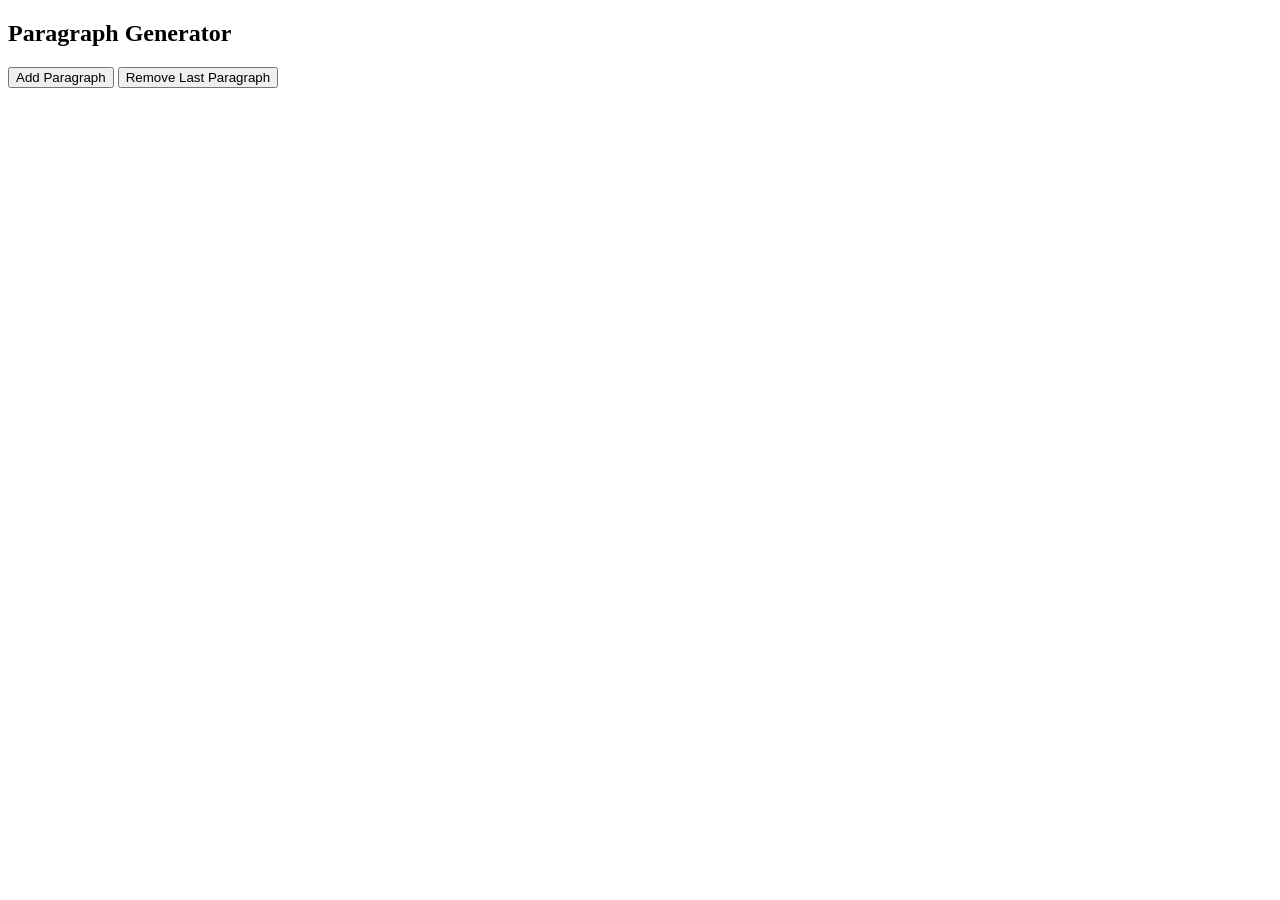
<file: Day13/index.html>
<!DOCTYPE html>
<html lang="en">
<head>
    <meta charset="UTF-8">
    <meta name="viewport" content="width=device-width, initial-scale=1.0">
    <title>Paragraph Manipulation</title>
</head>
<body>

    <h2>Paragraph Generator</h2>

    <!-- Buttons to add and remove paragraphs -->
    <button id="addParaBtn">Add Paragraph</button>
    <button id="removeParaBtn">Remove Last Paragraph</button>

    <!-- Container where paragraphs will be added -->
    <div id="paraContainer"></div>

    <script>
        // Select the container div
        const container = document.getElementById("paraContainer");

        // Select buttons
        const addBtn = document.getElementById("addParaBtn");
        const removeBtn = document.getElementById("removeParaBtn");

        // Function to add a new paragraph
        addBtn.addEventListener("click", function () {
            // Create a new paragraph element
            const newPara = document.createElement("p");

            // Add text inside the paragraph
            newPara.textContent = "This is a new paragraph.";

            // Append paragraph to container
            container.appendChild(newPara);
        });

        // Function to remove last added paragraph
        removeBtn.addEventListener("click", function () {
            // Check if container has at least one paragraph
            if (container.lastChild) {
                // Remove the last child (last added paragraph)
                container.removeChild(container.lastChild);
            }
        });
    </script>

</body>
</html>
</file>
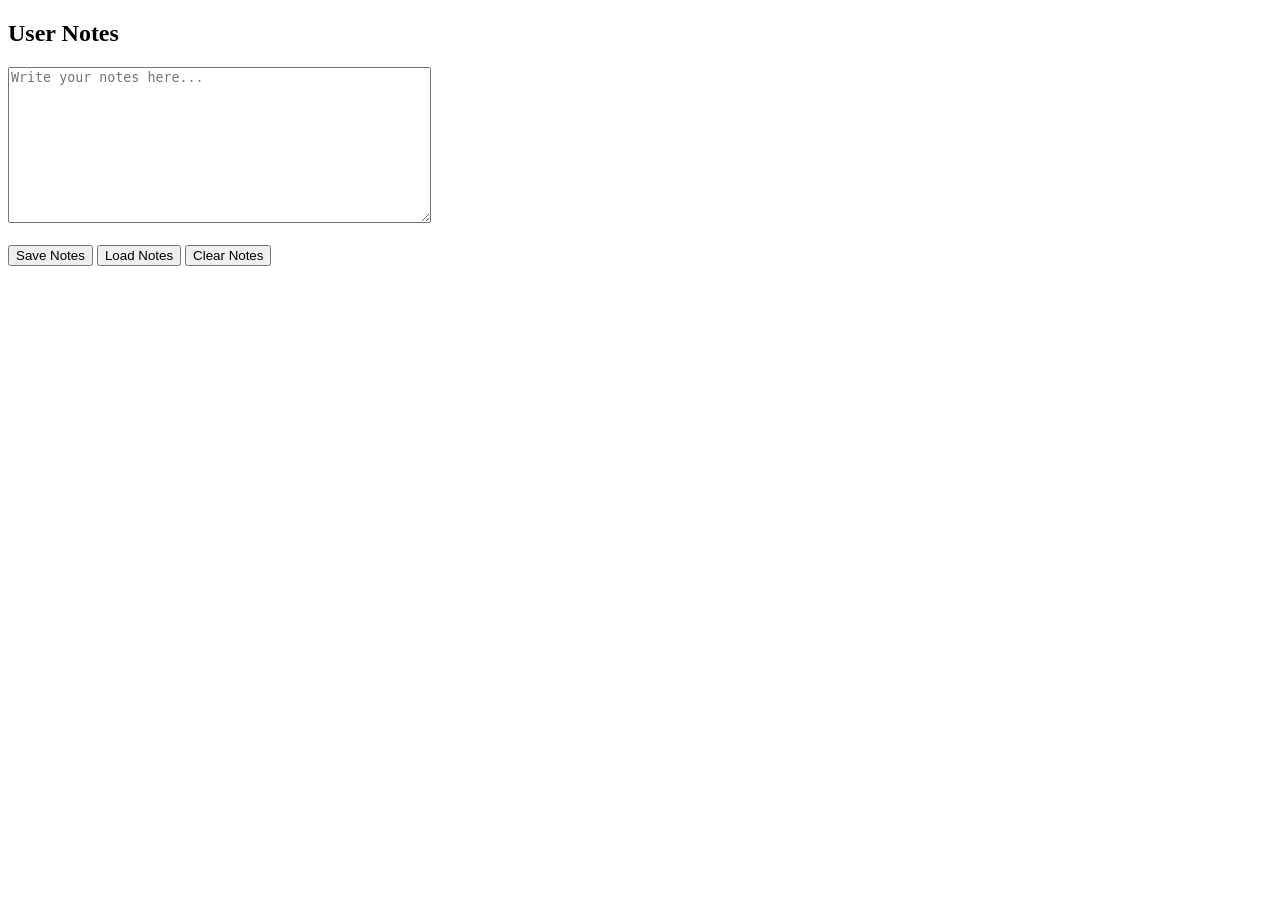
<file: Day13/localStorage.html>
<!DOCTYPE html>
<html lang="en">
<head>
    <meta charset="UTF-8">
    <meta name="viewport" content="width=device-width, initial-scale=1.0">
    <title>User Notes App</title>
</head>
<body>

    <h2>User Notes</h2>

    <!-- Text area where user will write notes -->
    <textarea id="notesArea" rows="10" cols="50" placeholder="Write your notes here..."></textarea>
    <br><br>

    <!-- Buttons for saving, loading and clearing notes -->
    <button id="saveBtn">Save Notes</button>
    <button id="loadBtn">Load Notes</button>
    <button id="clearBtn">Clear Notes</button>

    <script>
        // Selecting the textarea element
        const notesArea = document.getElementById("notesArea");

        // On page load → load notes automatically if present in localStorage
        window.addEventListener("DOMContentLoaded", function () {
            const savedNotes = localStorage.getItem("userNotes");

            // If notes exist → display them in the textarea
            if (savedNotes) {
                notesArea.value = savedNotes;
            }
        });

        // Save Notes Button
        document.getElementById("saveBtn").addEventListener("click", function () {
            const notes = notesArea.value.trim(); // Remove extra spaces

            // Validation: Prevent saving empty notes
            if (notes === "") {
                alert("Please write something before saving!");
                return;
            }

            // Save to localStorage
            localStorage.setItem("userNotes", notes);
            alert("Notes saved successfully!");
        });

        // Load Notes Button
        document.getElementById("loadBtn").addEventListener("click", function () {
            const savedNotes = localStorage.getItem("userNotes");

            if (savedNotes) {
                notesArea.value = savedNotes;
                alert("Notes loaded!");
            } else {
                alert("No saved notes found!");
            }
        });

        // Clear Notes Button
        document.getElementById("clearBtn").addEventListener("click", function () {
            localStorage.removeItem("userNotes"); // Remove notes
            notesArea.value = ""; // Clear textarea
            alert("Notes cleared!");
        });
    </script>

</body>
</html>
</file>
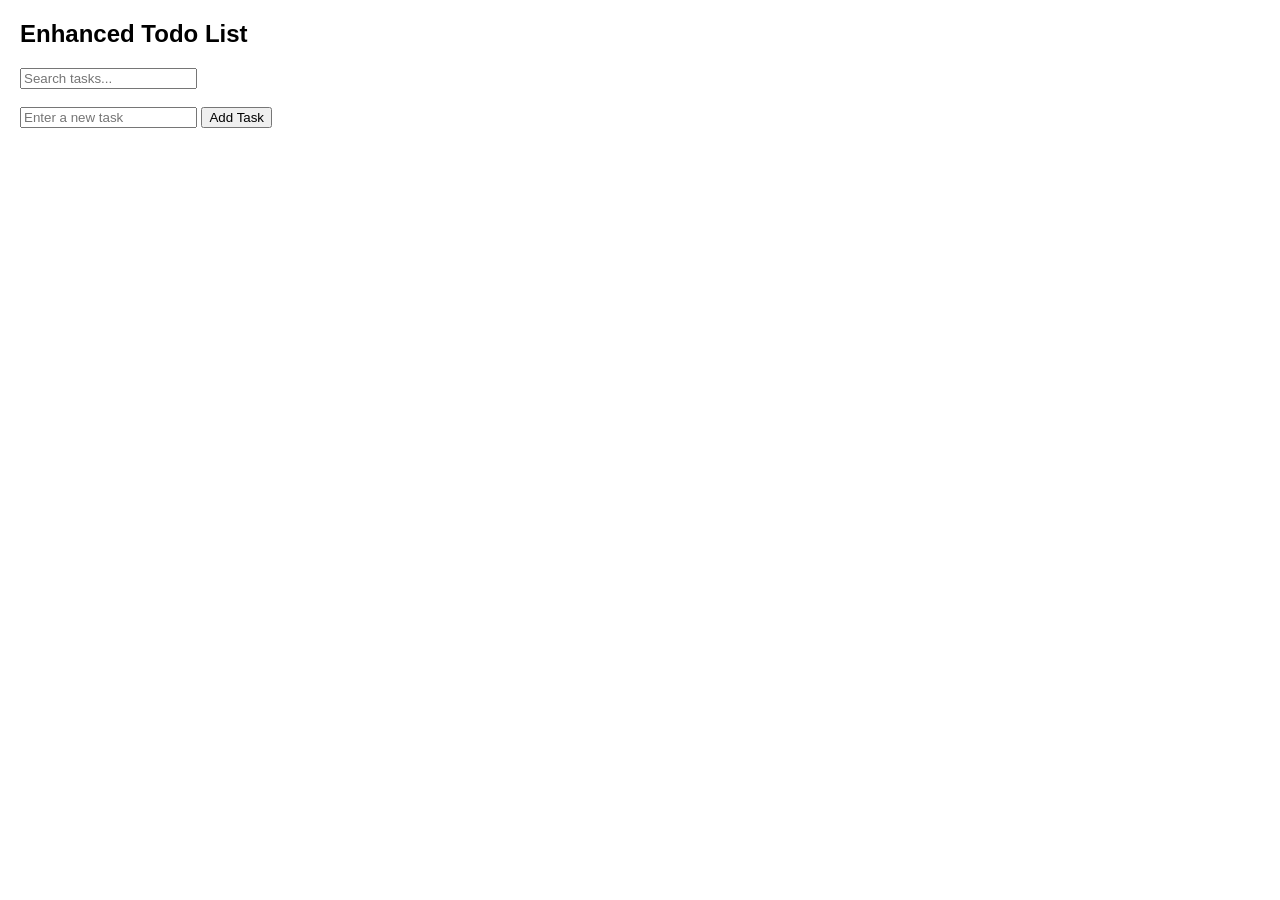
<file: Day13/todoList.html>
<!DOCTYPE html>
<html lang="en">
<head>
    <meta charset="UTF-8">
    <meta name="viewport" content="width=device-width, initial-scale=1.0">
    <title>Enhanced Todo List</title>

    <style>
        body {
            font-family: Arial, sans-serif;
            margin: 20px;
        }

        #todoList li {
            display: flex;
            justify-content: space-between;
            align-items: center;
            background: #f3f3f3;
            padding: 10px;
            margin-bottom: 8px;
            border-radius: 5px;
        }

        .completed {
            text-decoration: line-through;
            color: gray;
        }

        button {
            cursor: pointer;
        }
    </style>
</head>
<body>

    <h2>Enhanced Todo List</h2>

    <!-- Search Bar -->
    <input type="text" id="searchBar" placeholder="Search tasks..." />

    <br><br>

    <!-- Input to add new tasks -->
    <input type="text" id="taskInput" placeholder="Enter a new task">
    <button id="addBtn">Add Task</button>

    <ul id="todoList"></ul>

    <script>
        // Array to store tasks (id, text, completed)
        let tasks = [];

        // DOM elements
        const taskInput = document.getElementById("taskInput");
        const addBtn = document.getElementById("addBtn");
        const todoList = document.getElementById("todoList");
        const searchBar = document.getElementById("searchBar");

        // Load tasks from localStorage when page loads
        window.addEventListener("DOMContentLoaded", () => {
            const savedTasks = localStorage.getItem("tasks");

            if (savedTasks) {
                tasks = JSON.parse(savedTasks);
            }
            renderTasks(tasks);
        });

        // Save tasks array to localStorage
        function saveToLocalStorage() {
            localStorage.setItem("tasks", JSON.stringify(tasks));
        }

        // Add a new task
        addBtn.addEventListener("click", () => {
            const text = taskInput.value.trim();
            if (text === "") {
                alert("Task cannot be empty!");
                return;
            }

            const newTask = {
                id: Date.now(),     // Unique ID
                text: text,
                completed: false
            };

            tasks.push(newTask);
            saveToLocalStorage();
            renderTasks(tasks);

            taskInput.value = "";
        });

        // Render tasks to the UI
        function renderTasks(taskArray) {
            todoList.innerHTML = ""; // Clear displayed list

            taskArray.forEach(task => {
                const li = document.createElement("li");

                const span = document.createElement("span");
                span.textContent = task.text;

                // Apply completed style if needed
                if (task.completed) {
                    span.classList.add("completed");
                }

                // Toggle completion on click
                span.addEventListener("click", () => {
                    task.completed = !task.completed;
                    saveToLocalStorage();
                    renderTasks(tasks);
                });

                // Delete button
                const deleteBtn = document.createElement("button");
                deleteBtn.textContent = "Delete";

                deleteBtn.addEventListener("click", () => {
                    tasks = tasks.filter(t => t.id !== task.id);
                    saveToLocalStorage();
                    renderTasks(tasks);
                });

                li.appendChild(span);
                li.appendChild(deleteBtn);
                todoList.appendChild(li);
            });
        }

        // Search tasks in real time
        searchBar.addEventListener("input", () => {
            const keyword = searchBar.value.toLowerCase();

            const filteredTasks = tasks.filter(task =>
                task.text.toLowerCase().includes(keyword)
            );

            renderTasks(filteredTasks);
        });
    </script>

</body>
</html>
</file>
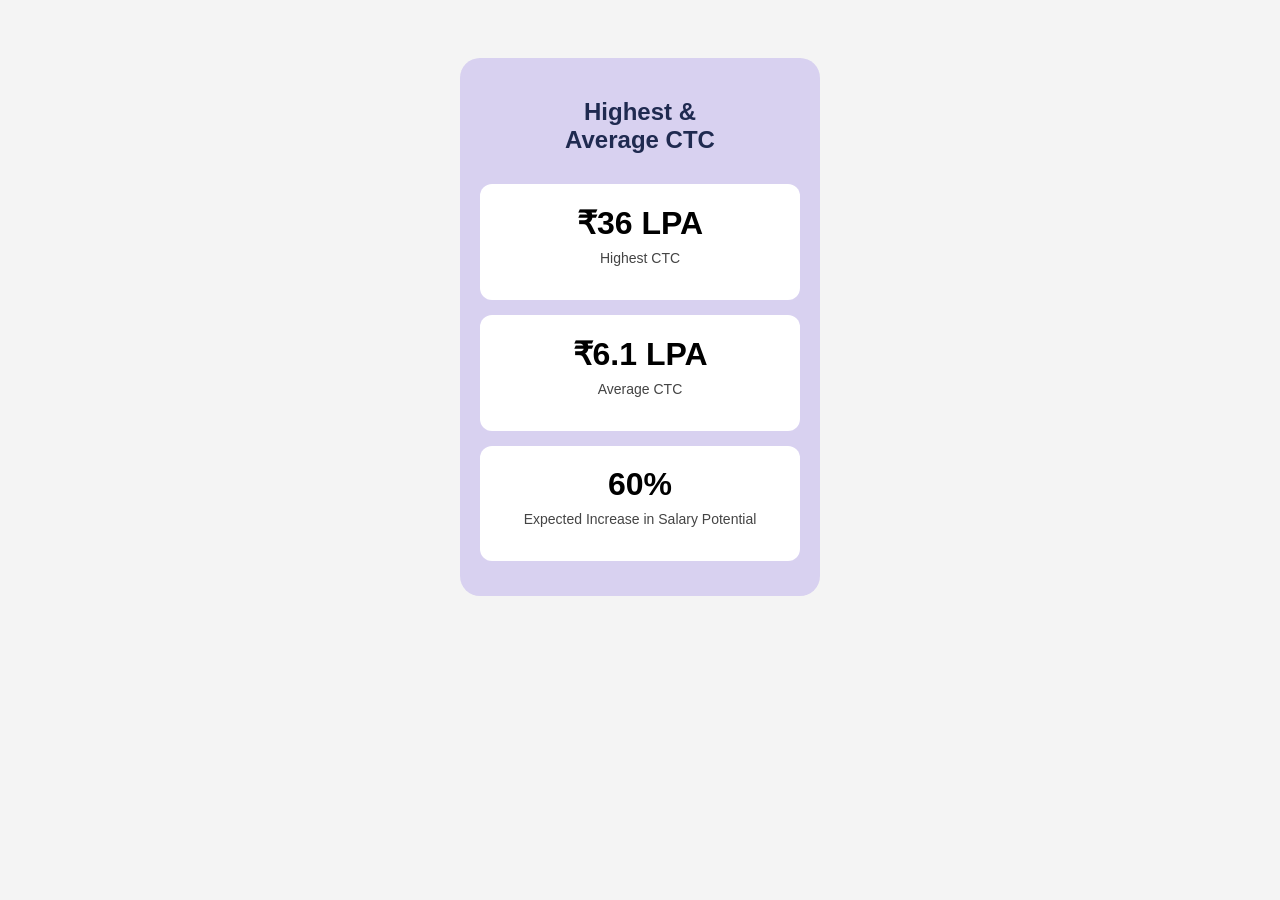
<file: Day2/verticalbox.html>
<!DOCTYPE html>
<html lang="en">
<head>
  <meta charset="UTF-8">
  <meta name="viewport" content="width=device-width, initial-scale=1.0">
  <title>Vertical Box</title>

  <style>
    body {
      background-color: #f4f4f4;
      display: flex;
      justify-content: center;
      padding-top: 50px;
      font-family: Arial, sans-serif;
    }

    .main-box {
      width: 320px;
      padding: 20px;
      background-color: #d8d1f0;
      border-radius: 20px;
    }

    .main-box h2 {
      text-align: center;
      margin-bottom: 30px;
      color: #1f2a50;
    }

    .inner-box {
      background-color: white;
      padding: 20px;
      border-radius: 12px;
      margin-bottom: 15px;
      text-align: center;
    }

    .inner-box h1 {
      margin: 0;
      font-size: 32px;
      font-weight: bold;
    }

    .inner-box p {
      margin-top: 8px;
      font-size: 14px;
      color: #444;
    }
  </style>
</head>
<body>

<div class="main-box">
  <h2>Highest &<br>Average CTC</h2>

  <div class="inner-box">
    <h1>₹36 LPA</h1>
    <p>Highest CTC</p>
  </div>

  <div class="inner-box">
    <h1>₹6.1 LPA</h1>
    <p>Average CTC</p>
  </div>

  <div class="inner-box">
    <h1>60%</h1>
    <p>Expected Increase in Salary Potential</p>
  </div>
</div>

</body>
</html>
</file>
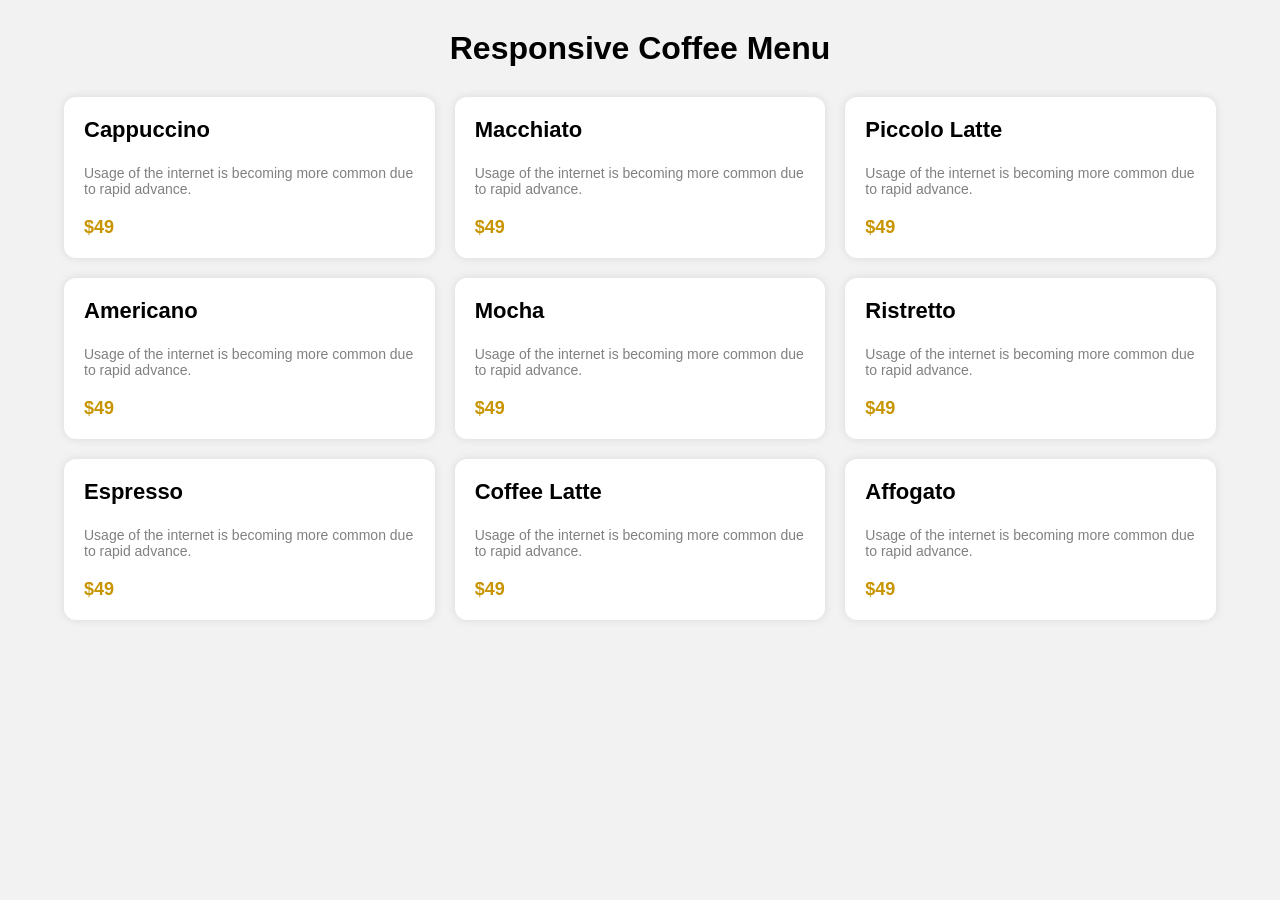
<file: Day4/responsive.html>
<!DOCTYPE html>
<html lang="en">
<head>
    <meta charset="UTF-8">
    <meta name="viewport" content="width=device-width, initial-scale=1.0">
    <title>Coffee Menu</title>

    <style>
        body {
            background-color: #f2f2f2;
            font-family: Arial, sans-serif;
            margin: 0;
            padding: 0;
        }

        h1 {
            text-align: center;
            margin: 30px 0;
            font-size: 32px;
        }

        /* Container Grid */
        .container {
            width: 90%;
            margin: auto;
            display: grid;
            grid-template-columns: repeat(3, 1fr);
            gap: 20px;
        }

        /* Coffee Card */
        .card {
            background-color: white;
            padding: 20px;
            border-radius: 12px;
            box-shadow: 0 0 10px rgba(0,0,0,0.1);
        }

        .card h3 {
            margin-top: 0;
            font-size: 22px;
        }

        .card p {
            margin: 10px 0 20px;
            color: gray;
            font-size: 14px;
        }

        .price {
            font-weight: bold;
            color: #c89400;
            font-size: 18px;
        }

        /* 🔹 MEDIA QUERIES */
        
        /* Medium screens → 2 per row */
        @media (max-width: 900px) {
            .container {
                grid-template-columns: repeat(2, 1fr);
            }
        }

        /* Small screens → 1 per row */
        @media (max-width: 600px) {
            .container {
                grid-template-columns: 1fr;
            }
        }
    </style>
</head>

<body>

    <h1>Responsive Coffee Menu</h1>

    <div class="container">

        <div class="card">
            <h3>Cappuccino</h3>
            <p>Usage of the internet is becoming more common due to rapid advance.</p>
            <div class="price">$49</div>
        </div>

        <div class="card">
            <h3>Macchiato</h3>
            <p>Usage of the internet is becoming more common due to rapid advance.</p>
            <div class="price">$49</div>
        </div>

        <div class="card">
            <h3>Piccolo Latte</h3>
            <p>Usage of the internet is becoming more common due to rapid advance.</p>
            <div class="price">$49</div>
        </div>

        <div class="card">
            <h3>Americano</h3>
            <p>Usage of the internet is becoming more common due to rapid advance.</p>
            <div class="price">$49</div>
        </div>

        <div class="card">
            <h3>Mocha</h3>
            <p>Usage of the internet is becoming more common due to rapid advance.</p>
            <div class="price">$49</div>
        </div>

        <div class="card">
            <h3>Ristretto</h3>
            <p>Usage of the internet is becoming more common due to rapid advance.</p>
            <div class="price">$49</div>
        </div>

        <div class="card">
            <h3>Espresso</h3>
            <p>Usage of the internet is becoming more common due to rapid advance.</p>
            <div class="price">$49</div>
        </div>

        <div class="card">
            <h3>Coffee Latte</h3>
            <p>Usage of the internet is becoming more common due to rapid advance.</p>
            <div class="price">$49</div>
        </div>

        <div class="card">
            <h3>Affogato</h3>
            <p>Usage of the internet is becoming more common due to rapid advance.</p>
            <div class="price">$49</div>
        </div>

    </div>

</body>
</html>
</file>
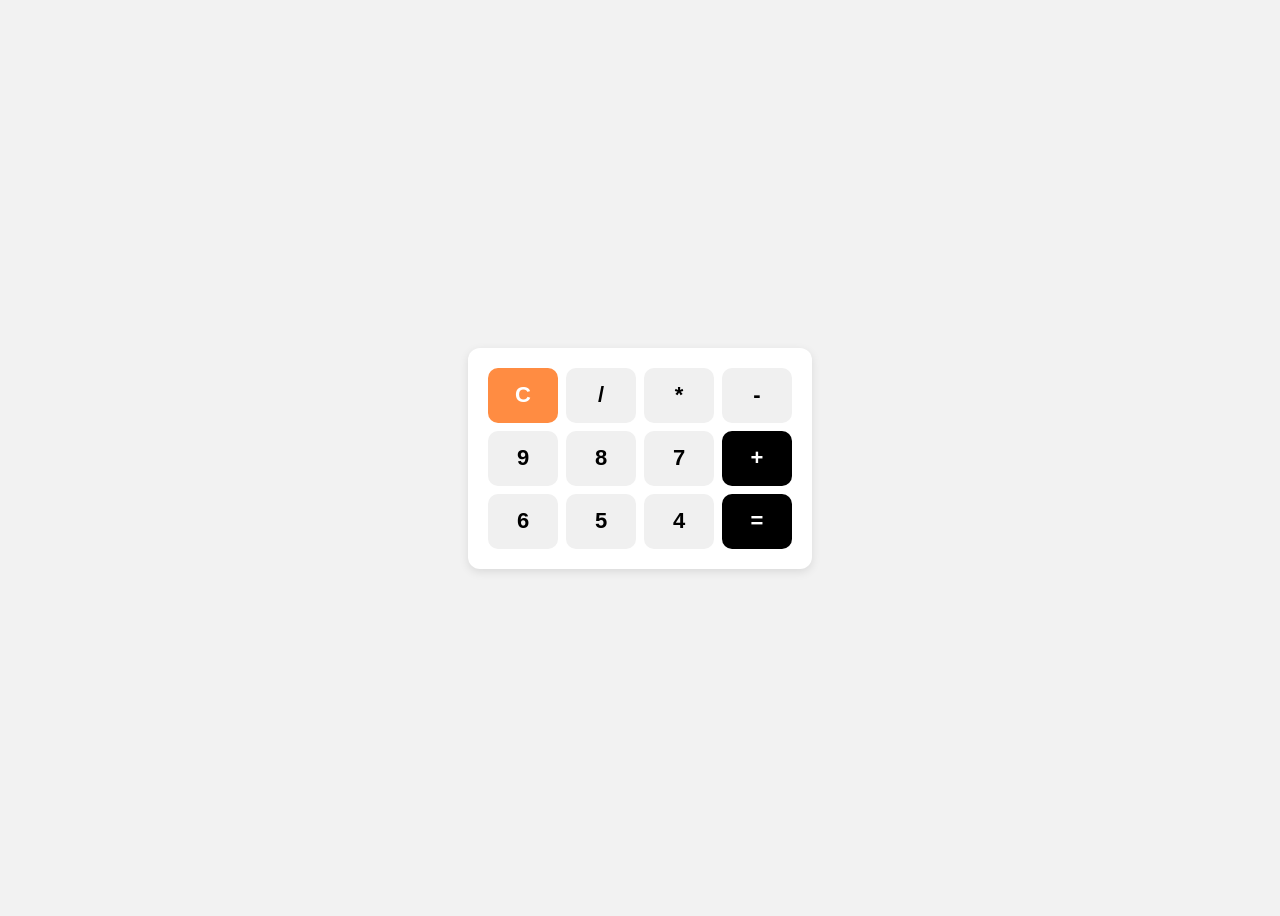
<file: Day2/Day3/Calculator.html>
<!DOCTYPE html>
<html lang="en">
<head>
    <meta charset="UTF-8">
    <title>Masai Calculator</title>

    <style>
        body {
            font-family: Arial, sans-serif;
            display: flex;
            justify-content: center;
            align-items: center;
            height: 100vh;
            background-color: #f2f2f2;
        }

        .calculator {
            display: grid;
            grid-template-columns: repeat(4, 70px);
            gap: 8px;
            background: #ffffff;
            padding: 20px;
            border-radius: 12px;
            box-shadow: 0 3px 10px rgba(0,0,0,0.1);
        }

        .btn {
            height: 55px;
            display: flex;
            justify-content: center;
            align-items: center;
            background-color: #f0f0f0;
            border-radius: 10px;
            font-size: 22px;
            font-weight: bold;
            cursor: pointer;
        }

        .orange {
            background-color: #ff8c42;
            color: white;
        }

        .black {
            background-color: #000;
            color: white;
        }
    </style>
</head>

<body>

    <div class="calculator">

        <div class="btn orange">C</div>
        <div class="btn">/</div>
        <div class="btn">*</div>
        <div class="btn">-</div>

        <div class="btn">9</div>
        <div class="btn">8</div>
        <div class="btn">7</div>
        <div class="btn black">+</div>

        <div class="btn">6</div>
        <div class="btn">5</div>
        <div class="btn">4</div>
        <div class="btn black">=</div>

    </div>

</body>
</html>
</file>
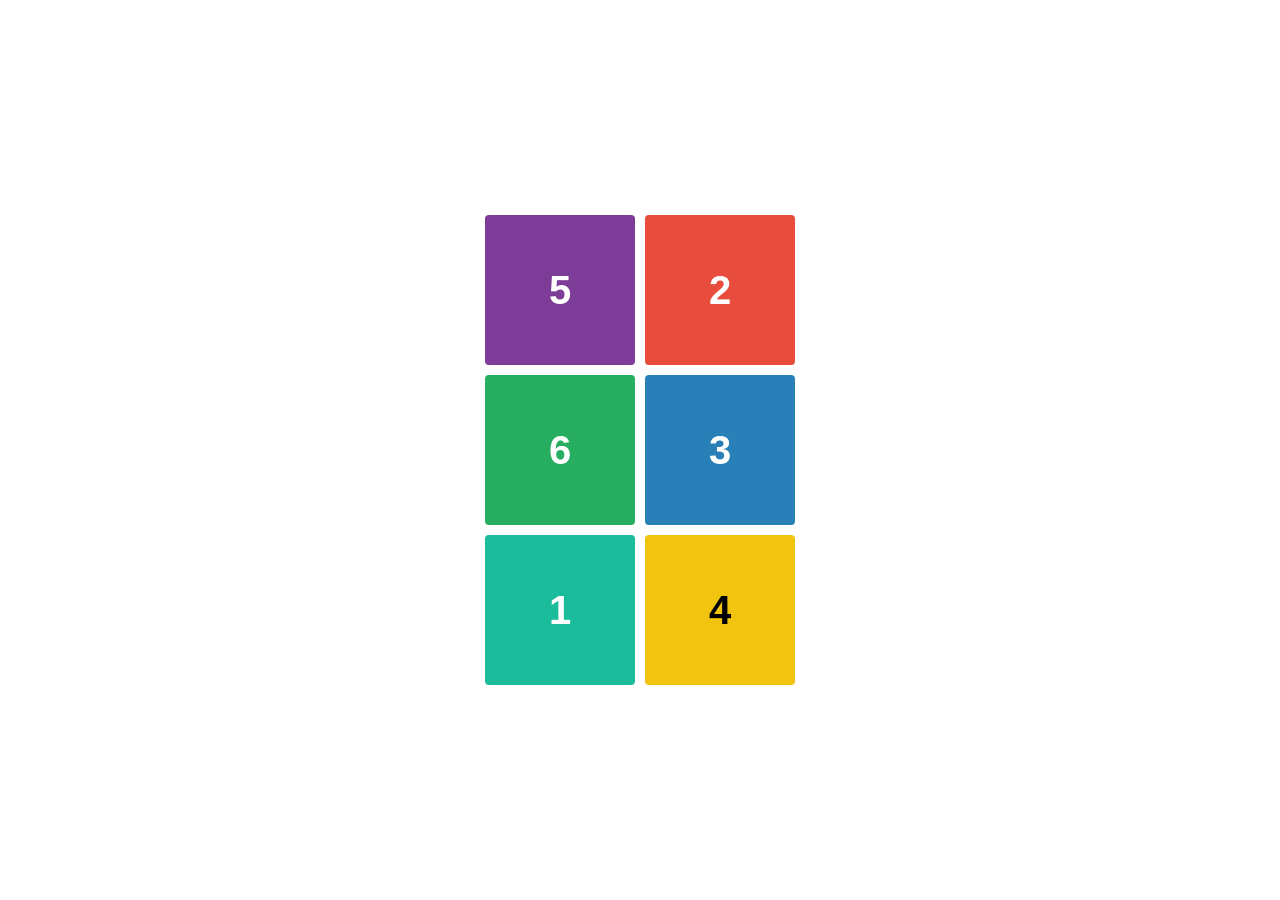
<file: Day2/Day3/Grid.html>
<!DOCTYPE html>
<html lang="en">
<head>
  <meta charset="UTF-8">
  <meta name="viewport" content="width=device-width, initial-scale=1.0">
  <link rel="stylesheet" href="style1.css">
  <title>Simple Grid</title>
</head>
<body>
  <div class="grid">
    <div class="box purple">5</div>
    <div class="box orange">2</div>
    <div class="box green">6</div>
    <div class="box blue">3</div>
    <div class="box cyan">1</div>
    <div class="box yellow">4</div>
  </div>
</body>
</html>
</file>
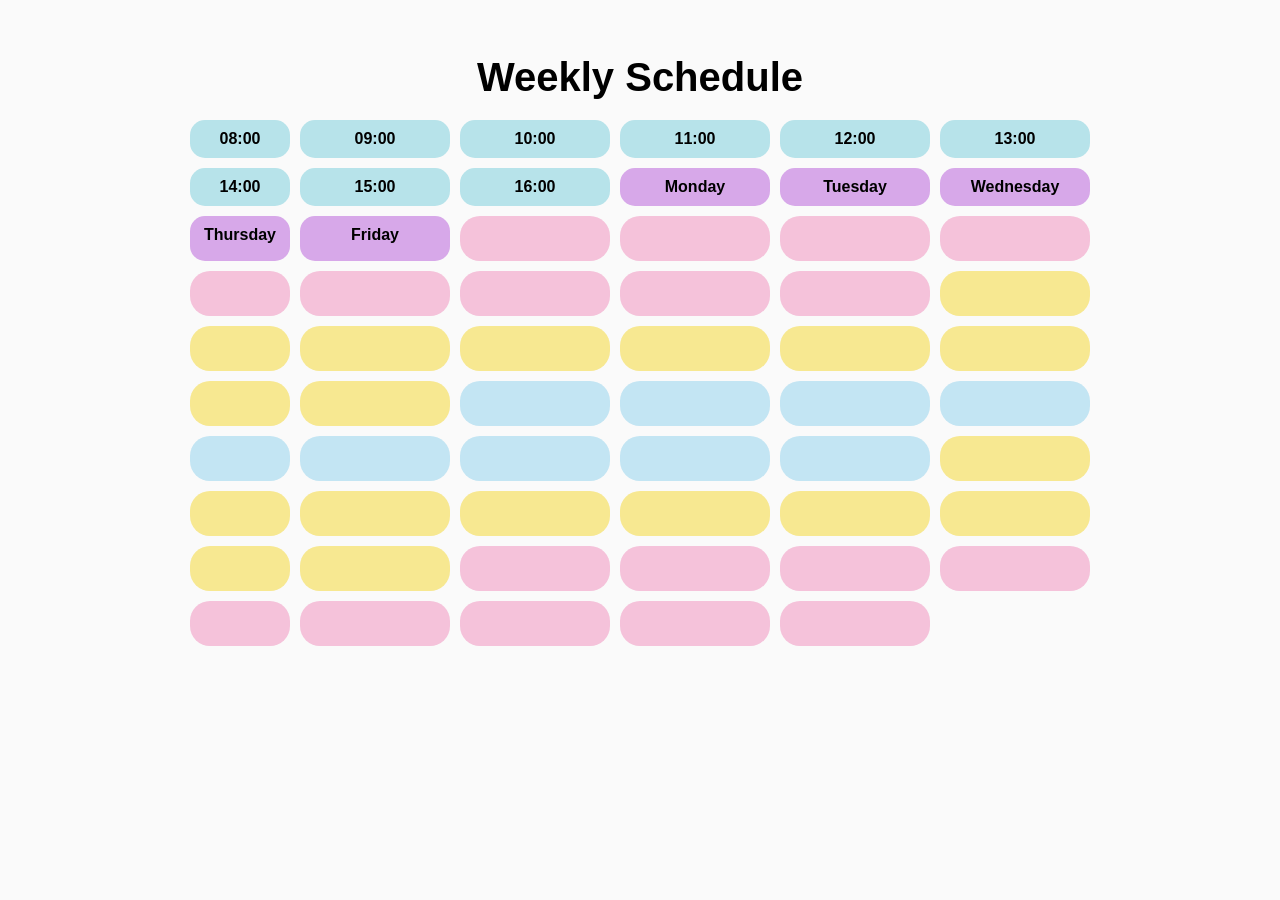
<file: Day2/Day3/Schedule.html>
<!DOCTYPE html>
<html lang="en">
<head>
    <meta charset="UTF-8">
    <title>Weekly Schedule</title>

    <style>
        body {
            font-family: Arial, sans-serif;
            background-color: #fafafa;
            padding: 20px;
        }

        h1 {
            text-align: center;
            font-size: 40px;
            margin-bottom: 20px;
        }

        .container {
            display: grid;
            grid-template-columns: 100px repeat(5, 1fr);
            gap: 10px;
            max-width: 900px;
            margin: auto;
        }

        .time, .day {
            background-color: #b7e3ea;
            padding: 10px;
            border-radius: 15px;
            text-align: center;
            font-weight: bold;
        }

        .day {
            background-color: #d7a8e9;
        }

        .slot {
            background-color: #f5e1f4;
            height: 45px;
            border-radius: 20px;
        }

        .yellow { background-color: #f7e891; }
        .pink { background-color: #f5c2da; }
        .blue { background-color: #c3e5f3; }
    </style>

</head>
<body>

    <h1>Weekly Schedule</h1>

    <div class="container">

        <!-- Time column -->
        <div class="time">08:00</div>
        <div class="time">09:00</div>
        <div class="time">10:00</div>
        <div class="time">11:00</div>
        <div class="time">12:00</div>
        <div class="time">13:00</div>
        <div class="time">14:00</div>
        <div class="time">15:00</div>
        <div class="time">16:00</div>

        <!-- Days -->
        <div class="day">Monday</div>
        <div class="day">Tuesday</div>
        <div class="day">Wednesday</div>
        <div class="day">Thursday</div>
        <div class="day">Friday</div>

        <!-- Monday slots -->
        <div class="slot pink"></div>
        <div class="slot pink"></div>
        <div class="slot pink"></div>
        <div class="slot pink"></div>
        <div class="slot pink"></div>
        <div class="slot pink"></div>
        <div class="slot pink"></div>
        <div class="slot pink"></div>
        <div class="slot pink"></div>

        <!-- Tuesday slots -->
        <div class="slot yellow"></div>
        <div class="slot yellow"></div>
        <div class="slot yellow"></div>
        <div class="slot yellow"></div>
        <div class="slot yellow"></div>
        <div class="slot yellow"></div>
        <div class="slot yellow"></div>
        <div class="slot yellow"></div>
        <div class="slot yellow"></div>

        <!-- Wednesday slots -->
        <div class="slot blue"></div>
        <div class="slot blue"></div>
        <div class="slot blue"></div>
        <div class="slot blue"></div>
        <div class="slot blue"></div>
        <div class="slot blue"></div>
        <div class="slot blue"></div>
        <div class="slot blue"></div>
        <div class="slot blue"></div>

        <!-- Thursday slots -->
        <div class="slot yellow"></div>
        <div class="slot yellow"></div>
        <div class="slot yellow"></div>
        <div class="slot yellow"></div>
        <div class="slot yellow"></div>
        <div class="slot yellow"></div>
        <div class="slot yellow"></div>
        <div class="slot yellow"></div>
        <div class="slot yellow"></div>

        <!-- Friday slots -->
        <div class="slot pink"></div>
        <div class="slot pink"></div>
        <div class="slot pink"></div>
        <div class="slot pink"></div>
        <div class="slot pink"></div>
        <div class="slot pink"></div>
        <div class="slot pink"></div>
        <div class="slot pink"></div>
        <div class="slot pink"></div>

    </div>

</body>
</html>
</file>
<file: Day2/Day3/style1.css>
body {
  display: flex;
  justify-content: center;
  align-items: center;
  height: 100vh;
  margin: 0;
  font-family: Arial, sans-serif;
}

.grid {
  display: grid;
  grid-template-columns: repeat(2, 150px);
  grid-template-rows: repeat(3, 150px);  /* FIXED HERE */
  gap: 10px;
}

.box {
  display: flex;
  justify-content: center;
  align-items: center;
  font-size: 40px;
  font-weight: bold;
  border-radius: 4px;
  color: white;
}

/* colors */
.purple { background: #7d3c98; }
.orange { background: #e74c3c; }
.green  { background: #27ae60; }
.blue   { background: #2980b9; }
.cyan   { background: #1abc9c; }
.yellow { background: #f1c40f;color:black;}
</file>
